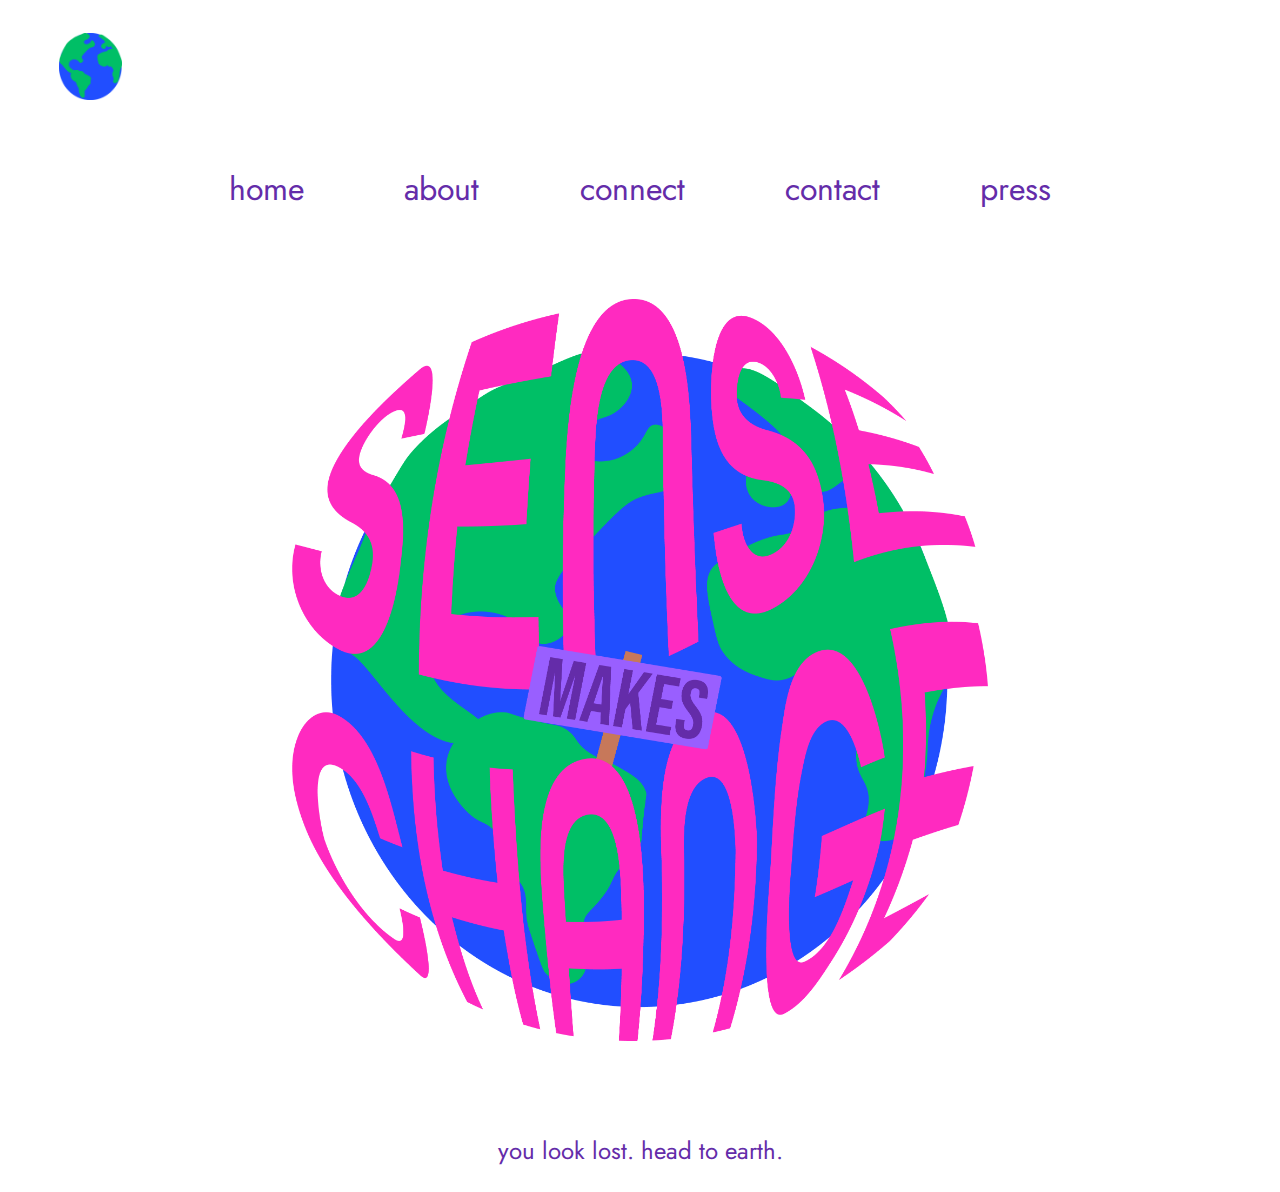
<file: index.html>
<!DOCTYPE html>
<html>
  <head>
    <meta name="viewport" content="width=device-width, initial-scale=1.0">
    <meta charset="utf-8">
    <title>Juno</title>
    <link rel="preconnect" href="https://fonts.googleapis.com">
    <link rel="preconnect" href="https://fonts.gstatic.com" crossorigin>
    <link href="https://fonts.googleapis.com/css2?family=Jost&display=swap" rel="stylesheet">
    <link href="https://fonts.googleapis.com/css2?family=Inter:wght@300&display=swap" rel="stylesheet">
    <link href="style.css" rel="stylesheet" type="text/css" />
    <script src="script.js" defer></script>
  </head>
  <body>
    <div id = "ent">
      <span id = "TNa" style="cursor:pointer" onclick="openNav()"><img id = "earthIMG" src = "assets/home/SMCE.png"></span>
      <div style="font-size:1vw;" id = "topNav">
        <ul id = "TNul">
          <li id = "TNli"><a id = "TNa" href="#">home</a></li>
          <li id = "TNli"><a id = "TNa" href="about.html">about</a></li>
          <li id = "TNli"><a id = "TNa" href="connect.html">connect</a></li>
          <li id = "TNli"><a id = "TNa" href="contact.html">contact</a></li>
          <li id = "TNli"><a id = "TNa" href="press.html">press</a></li>
        </ul>
      </div>


      <!-- Side Navigation bar with Java Script -->

      <div id="mySidenav" class="sidenav">
        <a href="javascript:void(0)" class="closebtn" onclick="closeNav()">&times;</a>
        <!-- heading at the top of the nav bar  -->
        <h1 id = "topics">menu</h1>
        <!-- sub topics that are in circles to differentiate them from the specific topics -->
        <div id = "DVbg">
          <p>know your reps</p>
        </div>
        
        <!-- regular text specific topics -->
        <a href="topics/anatomy/boobs.html">the white house</a>
        <a href="sidecars/reps/senate.html">senate</a>
        <a href="topics/anatomy/boobs.html">house of reps</a>

        <div id = "DVbg">
          <p>BLM</p>
        </div>
        
        <!-- regular text specific topics -->
        <a href="https://www.pb-resources.com" target = "_blank">pb-resources</a>
        <div id = "DVbg">
          <p>repro. rights</p>
        </div>
        
        <!-- regular text specific topics -->
        <a href="topics/anatomy/boobs.html">education</a>
        <a href="topics/anatomy/boobs.html">resources</a>
        <a href="topics/anatomy/boobs.html">donate</a>

        <div id = "DVbg">
          <p>climate</p>
        </div>
        <a href="sidecars/climate/emissions.html">emissions</a>
        <a href="topics/anatomy/boobs.html">two</a>
        <a href="topics/anatomy/boobs.html">three</a>
        <a href="topics/anatomy/boobs.html">four</a>
        <a href="topics/anatomy/boobs.html">five</a>
        <br>
        <br>
        <br>
      </div>

      <!-- Big image area -->

      <div id = "bigIMGHolder"> 
        <img id = "bigIMG" src = "assets/home/SMC.png">
      </div>

      <div id = "mention">
        <p>you look lost. head to earth. </p>
      </div>
    

    </div>
  </body>
</html>
</file>
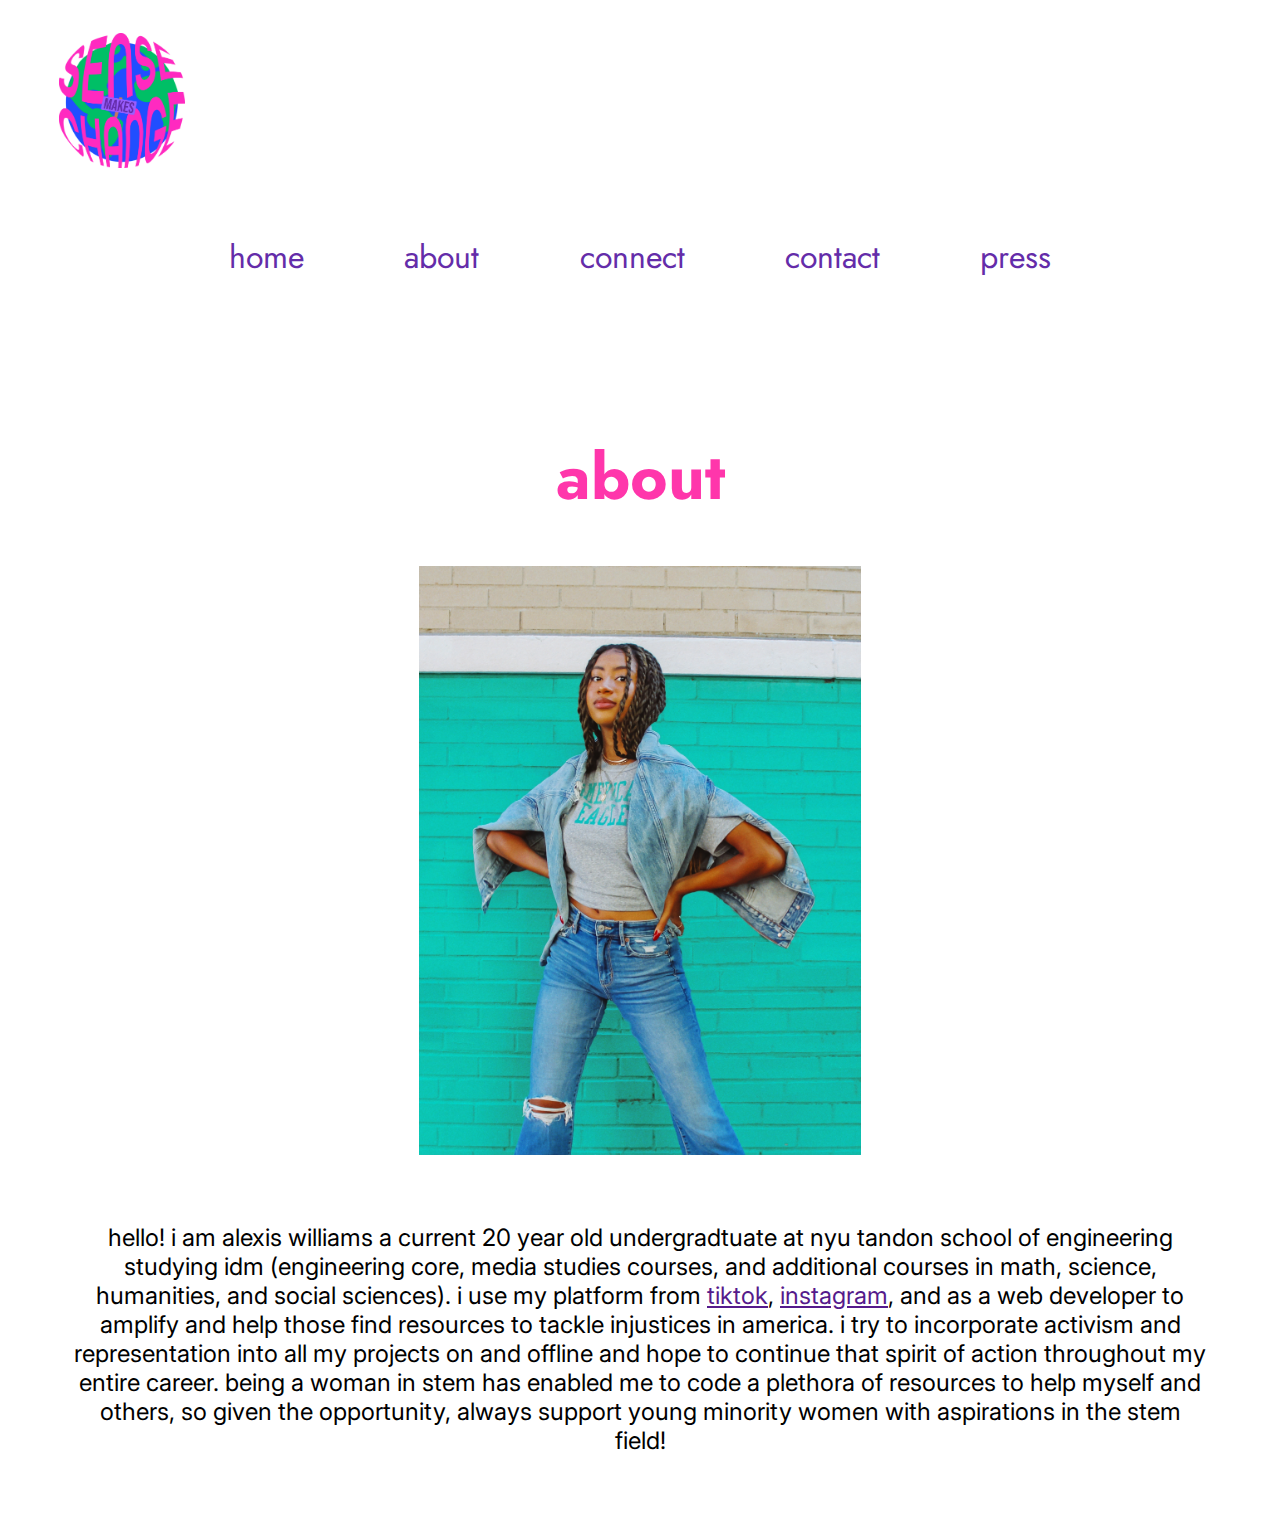
<file: about.html>
<!DOCTYPE html>
<html>
  <head>
    <meta name="viewport" content="width=device-width, initial-scale=1.0">
    <meta charset="utf-8">
    <title>Juno</title>
    <link rel="preconnect" href="https://fonts.googleapis.com">
    <link rel="preconnect" href="https://fonts.gstatic.com" crossorigin>
    <link href="https://fonts.googleapis.com/css2?family=Jost&display=swap" rel="stylesheet">
    <link href="https://fonts.googleapis.com/css2?family=Inter:wght@300&display=swap" rel="stylesheet">
    <link href="style.css" rel="stylesheet" type="text/css" />
    <link href="sidecars.css" rel="stylesheet" type="text/css" />
    <script src="script.js" defer></script>
  </head>
  <body>
    <div id = "ent">
      <span id = "TNa" style="cursor:pointer" onclick="openNav()"><img id = "earthIMG2" src = "assets/home/SMC.png"></span>
      <div style="font-size:1vw;" id = "topNav">
        <ul id = "TNul">
          <li id = "TNli"><a id = "TNa" href="index.html">home</a></li>
          <li id = "TNli"><a id = "TNa"  href="#">about</a></li>
          <li id = "TNli"><a id = "TNa" href="connect.html">connect</a></li>
          <li id = "TNli"><a id = "TNa" href="contact.html">contact</a></li>
          <li id = "TNli"><a id = "TNa" href="press.html">press</a></li>
        </ul>
      </div>


      <!-- Side Navigation bar with Java Script -->

      <div id="mySidenav" class="sidenav">
        <a href="javascript:void(0)" class="closebtn" onclick="closeNav()">&times;</a>
        <!-- heading at the top of the nav bar  -->
        <h1 id = "topics">menu</h1>
        <!-- sub topics that are in circles to differentiate them from the specific topics -->
        <div id = "DVbg">
          <p>know your reps</p>
        </div>
        
        <!-- regular text specific topics -->
        <a href="topics/anatomy/boobs.html">the white house</a>
        <a href="sidecars/reps/senate.html">senate</a>
        <a href="topics/anatomy/boobs.html">house of reps</a>

        <div id = "DVbg">
          <p>BLM</p>
        </div>
        
        <!-- regular text specific topics -->
        <a href="https://www.pb-resources.com" target = "_blank">pb-resources</a>
        <div id = "DVbg">
          <p>Reproductive Rights</p>
        </div>
        
        <!-- regular text specific topics -->
        <a href="topics/anatomy/boobs.html">education</a>
        <a href="topics/anatomy/boobs.html">resources</a>
        <a href="topics/anatomy/boobs.html">donate</a>

        <div id = "DVbg">
          <p>climate</p>
        </div>
        <a href="topics/anatomy/boobs.html">one</a>
        <a href="topics/anatomy/boobs.html">two</a>
        <a href="topics/anatomy/boobs.html">three</a>
        <a href="topics/anatomy/boobs.html">four</a>
        <a href="topics/anatomy/boobs.html">five</a>
        <br>
        <br>
        <br>
      </div>

      <!-- the main stage!! -->

      <div id = "mainStage"> 
        <h1>about</h1>

        <div id = "mainIMG">
          <img id = "centerStageIMG" src = "assets/about/alexis.jpg">
        </div>

        <p>hello! i am alexis williams a current 20 year old undergradtuate at nyu tandon school of engineering studying idm (engineering core, media studies courses, and additional courses in math, science, humanities, and social sciences). i use my platform from <a href = "" target "_blank">tiktok</a>, <a href = "" target "_blank">instagram</a>, and as a web developer to amplify and help those find resources to tackle injustices in america. i try to incorporate activism and representation into all my projects on and offline and hope to continue that spirit of action throughout my entire career. being a woman in stem has enabled me to code a plethora of resources to help myself and others, so given the opportunity, always support young minority women with aspirations in the stem field!</p>




      </div>
    

    </div>
  </body>
</html>
</file>
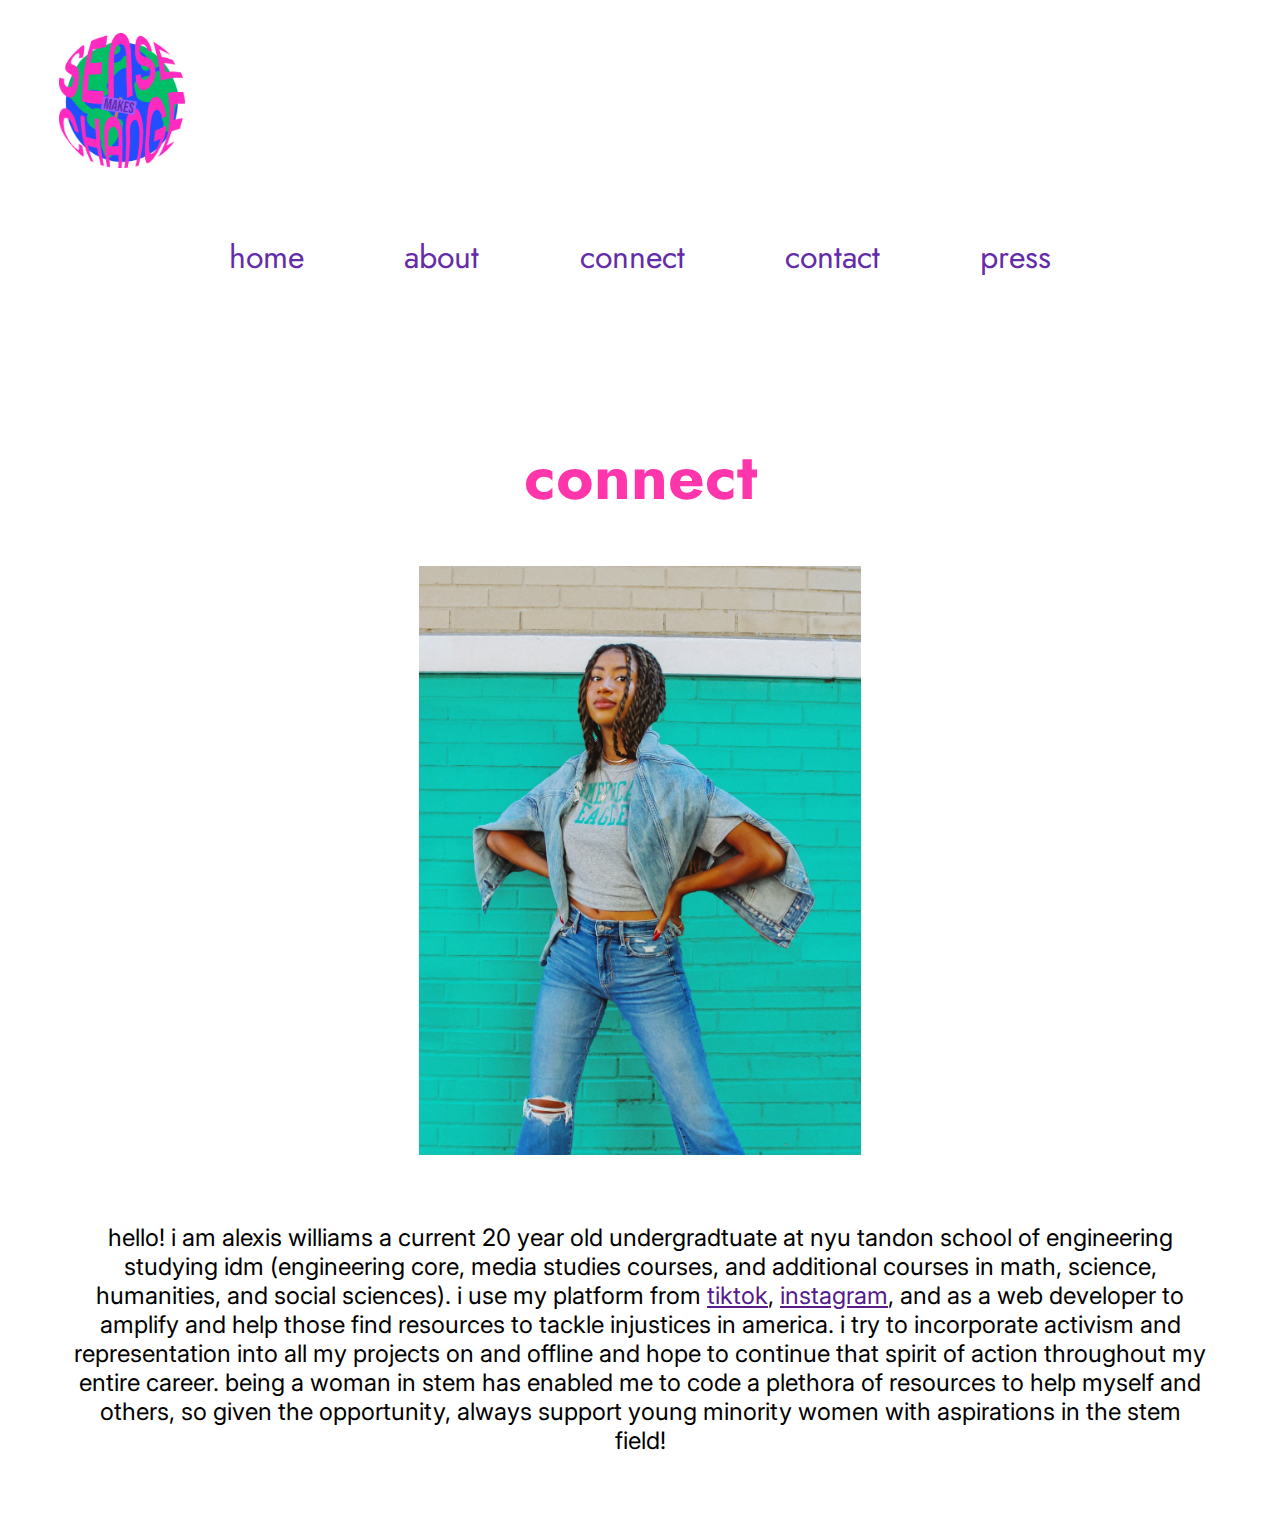
<file: connect.html>
<!DOCTYPE html>
<html>
  <head>
    <meta name="viewport" content="width=device-width, initial-scale=1.0">
    <meta charset="utf-8">
    <title>Juno</title>
    <link rel="preconnect" href="https://fonts.googleapis.com">
    <link rel="preconnect" href="https://fonts.gstatic.com" crossorigin>
    <link href="https://fonts.googleapis.com/css2?family=Jost&display=swap" rel="stylesheet">
    <link href="https://fonts.googleapis.com/css2?family=Inter:wght@300&display=swap" rel="stylesheet">
    <link href="style.css" rel="stylesheet" type="text/css" />
    <link href="sidecars.css" rel="stylesheet" type="text/css" />
    <script src="script.js" defer></script>
  </head>
  <body>
    <div id = "ent">
      <span id = "TNa" style="cursor:pointer" onclick="openNav()"><img id = "earthIMG2" src = "assets/home/SMC.png"></span>
      <div style="font-size:1vw;" id = "topNav">
        <ul id = "TNul">
          <li id = "TNli"><a id = "TNa" href="index.html">home</a></li>
          <li id = "TNli"><a id = "TNa"  href="about.html">about</a></li>
          <li id = "TNli"><a id = "TNa" href="#">connect</a></li>
          <li id = "TNli"><a id = "TNa" href="contact.html">contact</a></li>
          <li id = "TNli"><a id = "TNa" href="press.html">press</a></li>
        </ul>
      </div>


      <!-- Side Navigation bar with Java Script -->

      <div id="mySidenav" class="sidenav">
        <a href="javascript:void(0)" class="closebtn" onclick="closeNav()">&times;</a>
        <!-- heading at the top of the nav bar  -->
        <h1 id = "topics">menu</h1>
        <!-- sub topics that are in circles to differentiate them from the specific topics -->
        <div id = "DVbg">
          <p>know your reps</p>
        </div>
        
        <!-- regular text specific topics -->
        <a href="topics/anatomy/boobs.html">the white house</a>
        <a href="sidecars/reps/senate.html">senate</a>
        <a href="topics/anatomy/boobs.html">house of reps</a>

        <div id = "DVbg">
          <p>BLM</p>
        </div>
        
        <!-- regular text specific topics -->
        <a href="https://www.pb-resources.com" target = "_blank">pb-resources</a>
        <div id = "DVbg">
          <p>Reproductive Rights</p>
        </div>
        
        <!-- regular text specific topics -->
        <a href="topics/anatomy/boobs.html">education</a>
        <a href="topics/anatomy/boobs.html">resources</a>
        <a href="topics/anatomy/boobs.html">donate</a>

        <div id = "DVbg">
          <p>climate</p>
        </div>
        <a href="topics/anatomy/boobs.html">one</a>
        <a href="topics/anatomy/boobs.html">two</a>
        <a href="topics/anatomy/boobs.html">three</a>
        <a href="topics/anatomy/boobs.html">four</a>
        <a href="topics/anatomy/boobs.html">five</a>
        <br>
        <br>
        <br>
      </div>

      <!-- the main stage!! -->

      <div id = "mainStage"> 
        <h1>connect</h1>

        <div id = "mainIMG">
          <img id = "centerStageIMG" src = "assets/about/alexis.jpg">
        </div>

        <p>hello! i am alexis williams a current 20 year old undergradtuate at nyu tandon school of engineering studying idm (engineering core, media studies courses, and additional courses in math, science, humanities, and social sciences). i use my platform from <a href = "" target "_blank">tiktok</a>, <a href = "" target "_blank">instagram</a>, and as a web developer to amplify and help those find resources to tackle injustices in america. i try to incorporate activism and representation into all my projects on and offline and hope to continue that spirit of action throughout my entire career. being a woman in stem has enabled me to code a plethora of resources to help myself and others, so given the opportunity, always support young minority women with aspirations in the stem field!</p>




      </div>
    

    </div>
  </body>
</html>
</file>
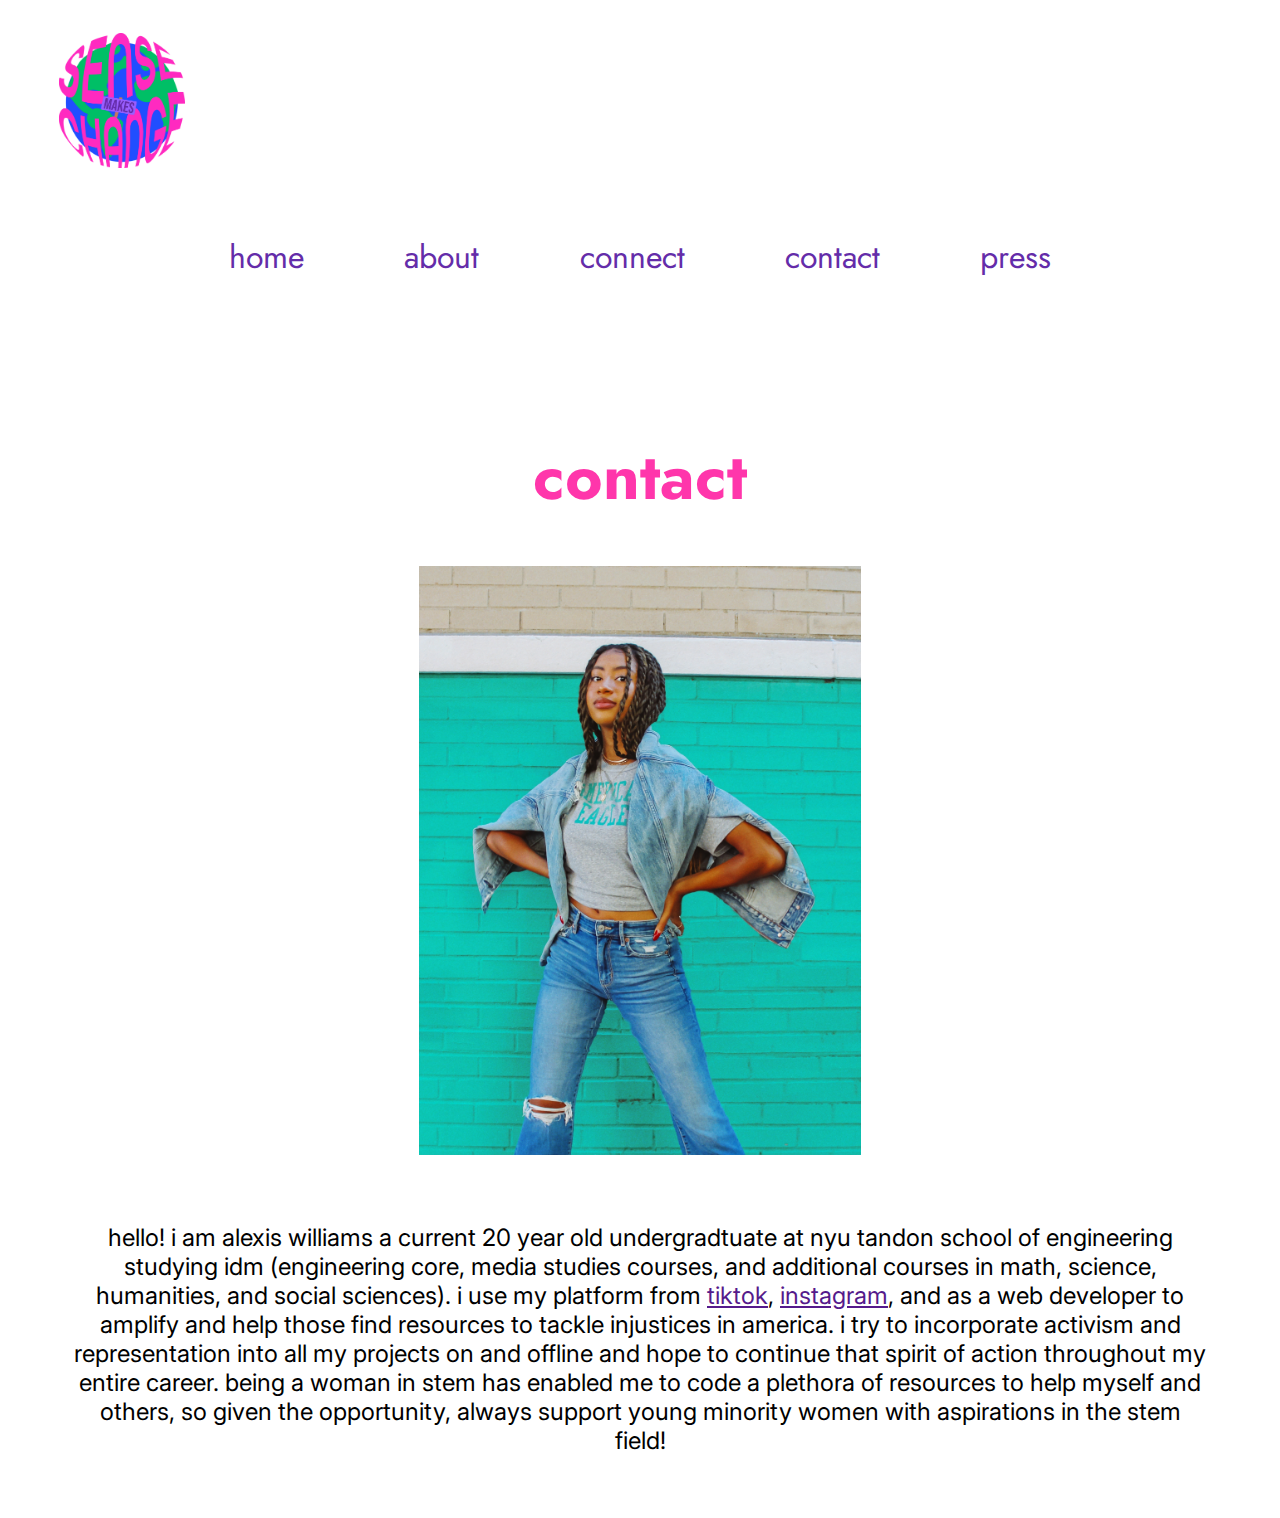
<file: contact.html>
<!DOCTYPE html>
<html>
  <head>
    <meta name="viewport" content="width=device-width, initial-scale=1.0">
    <meta charset="utf-8">
    <title>Juno</title>
    <link rel="preconnect" href="https://fonts.googleapis.com">
    <link rel="preconnect" href="https://fonts.gstatic.com" crossorigin>
    <link href="https://fonts.googleapis.com/css2?family=Jost&display=swap" rel="stylesheet">
    <link href="https://fonts.googleapis.com/css2?family=Inter:wght@300&display=swap" rel="stylesheet">
    <link href="style.css" rel="stylesheet" type="text/css" />
    <link href="sidecars.css" rel="stylesheet" type="text/css" />
    <script src="script.js" defer></script>
  </head>
  <body>
    <div id = "ent">
      <span id = "TNa" style="cursor:pointer" onclick="openNav()"><img id = "earthIMG2" src = "assets/home/SMC.png"></span>
      <div style="font-size:1vw;" id = "topNav">
        <ul id = "TNul">
          <li id = "TNli"><a id = "TNa" href="index.html">home</a></li>
          <li id = "TNli"><a id = "TNa"  href="about.html">about</a></li>
          <li id = "TNli"><a id = "TNa" href="connect.html">connect</a></li>
          <li id = "TNli"><a id = "TNa" href="#">contact</a></li>
          <li id = "TNli"><a id = "TNa" href="press.html">press</a></li>
        </ul>
      </div>


      <!-- Side Navigation bar with Java Script -->

      <div id="mySidenav" class="sidenav">
        <a href="javascript:void(0)" class="closebtn" onclick="closeNav()">&times;</a>
        <!-- heading at the top of the nav bar  -->
        <h1 id = "topics">menu</h1>
        <!-- sub topics that are in circles to differentiate them from the specific topics -->
        <div id = "DVbg">
          <p>know your reps</p>
        </div>
        
        <!-- regular text specific topics -->
        <a href="topics/anatomy/boobs.html">the white house</a>
        <a href="sidecars/reps/senate.html">senate</a>
        <a href="topics/anatomy/boobs.html">house of reps</a>

        <div id = "DVbg">
          <p>BLM</p>
        </div>
        
        <!-- regular text specific topics -->
        <a href="https://www.pb-resources.com" target = "_blank">pb-resources</a>
        <div id = "DVbg">
          <p>Reproductive Rights</p>
        </div>
        
        <!-- regular text specific topics -->
        <a href="topics/anatomy/boobs.html">education</a>
        <a href="topics/anatomy/boobs.html">resources</a>
        <a href="topics/anatomy/boobs.html">donate</a>

        <div id = "DVbg">
          <p>climate</p>
        </div>
        <a href="topics/anatomy/boobs.html">one</a>
        <a href="topics/anatomy/boobs.html">two</a>
        <a href="topics/anatomy/boobs.html">three</a>
        <a href="topics/anatomy/boobs.html">four</a>
        <a href="topics/anatomy/boobs.html">five</a>
        <br>
        <br>
        <br>
      </div>

      <!-- the main stage!! -->

      <div id = "mainStage"> 
        <h1>contact</h1>

        <div id = "mainIMG">
          <img id = "centerStageIMG" src = "assets/about/alexis.jpg">
        </div>

        <p>hello! i am alexis williams a current 20 year old undergradtuate at nyu tandon school of engineering studying idm (engineering core, media studies courses, and additional courses in math, science, humanities, and social sciences). i use my platform from <a href = "" target "_blank">tiktok</a>, <a href = "" target "_blank">instagram</a>, and as a web developer to amplify and help those find resources to tackle injustices in america. i try to incorporate activism and representation into all my projects on and offline and hope to continue that spirit of action throughout my entire career. being a woman in stem has enabled me to code a plethora of resources to help myself and others, so given the opportunity, always support young minority women with aspirations in the stem field!</p>




      </div>
    

    </div>
  </body>
</html>
</file>
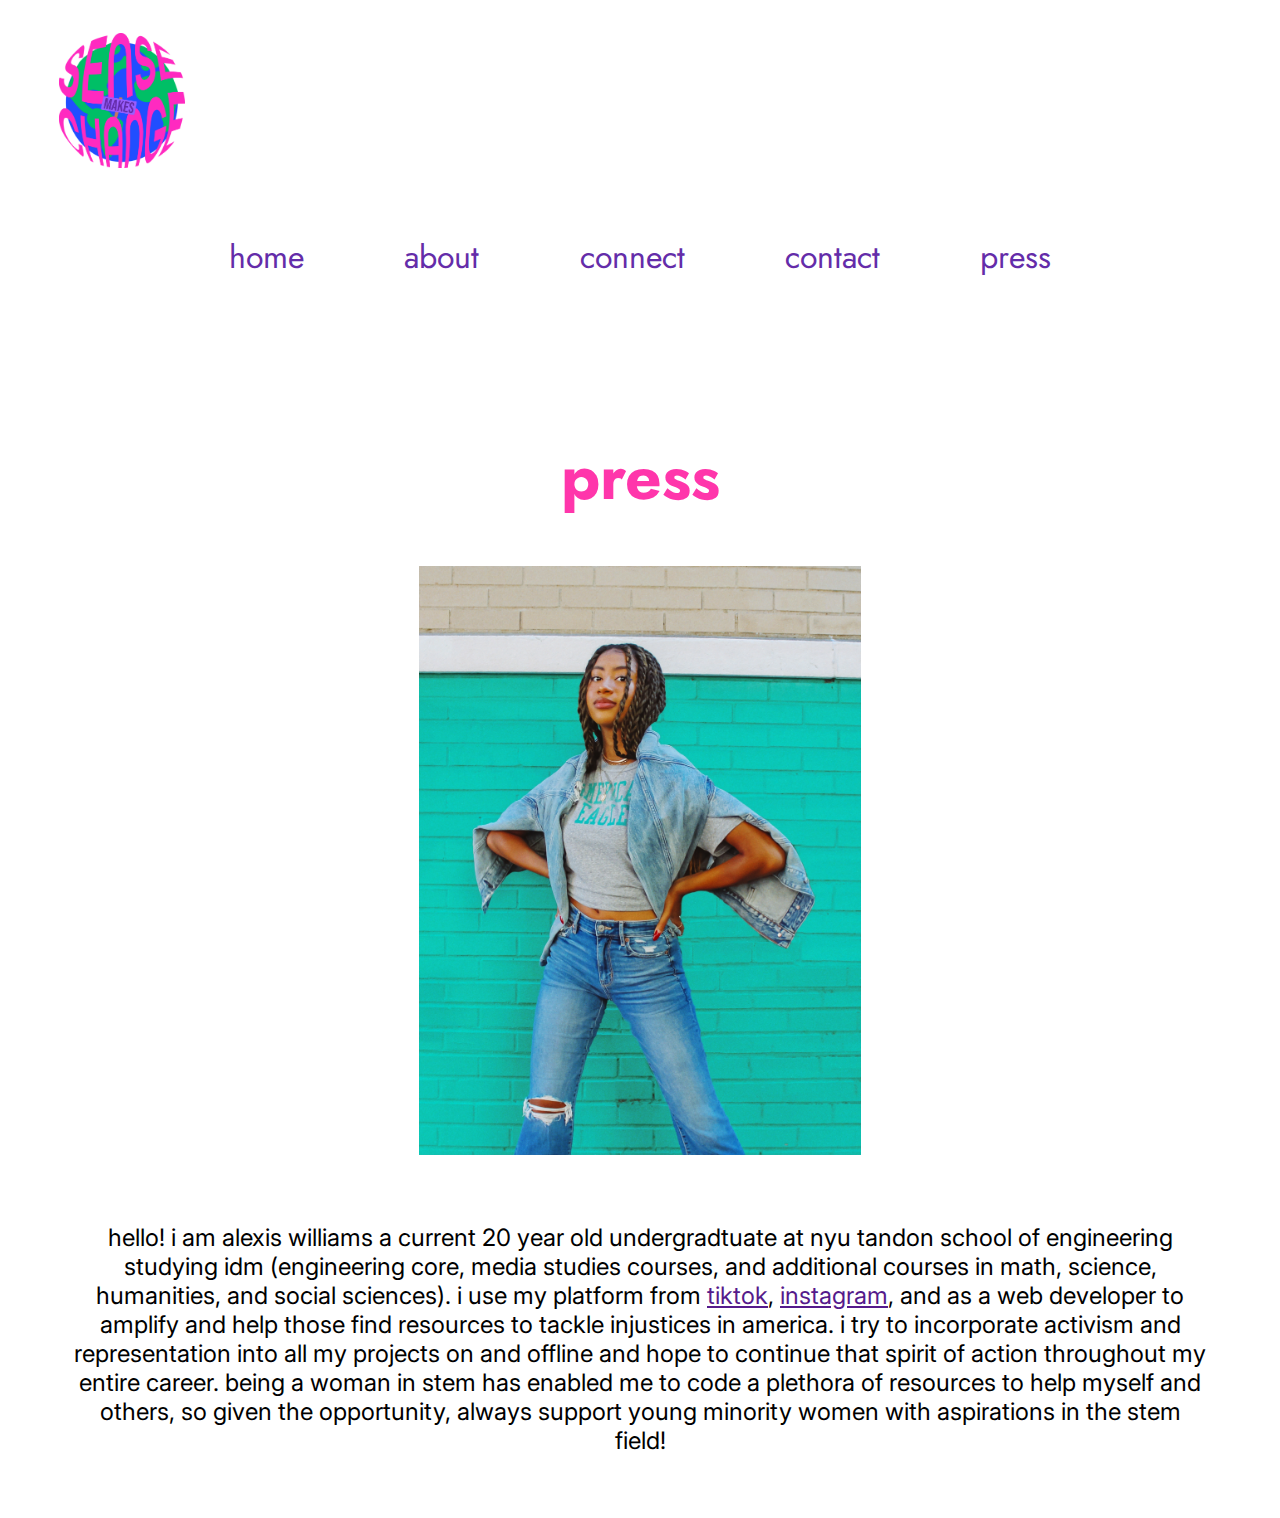
<file: press.html>
<!DOCTYPE html>
<html>
  <head>
    <meta name="viewport" content="width=device-width, initial-scale=1.0">
    <meta charset="utf-8">
    <title>Juno</title>
    <link rel="preconnect" href="https://fonts.googleapis.com">
    <link rel="preconnect" href="https://fonts.gstatic.com" crossorigin>
    <link href="https://fonts.googleapis.com/css2?family=Jost&display=swap" rel="stylesheet">
    <link href="https://fonts.googleapis.com/css2?family=Inter:wght@300&display=swap" rel="stylesheet">
    <link href="style.css" rel="stylesheet" type="text/css" />
    <link href="sidecars.css" rel="stylesheet" type="text/css" />
    <script src="script.js" defer></script>
  </head>
  <body>
    <div id = "ent">
      <span id = "TNa" style="cursor:pointer" onclick="openNav()"><img id = "earthIMG2" src = "assets/home/SMC.png"></span>
      <div style="font-size:1vw;" id = "topNav">
        <ul id = "TNul">
          <li id = "TNli"><a id = "TNa" href="index.html">home</a></li>
          <li id = "TNli"><a id = "TNa"  href="about.html">about</a></li>
          <li id = "TNli"><a id = "TNa" href="connect.html">connect</a></li>
          <li id = "TNli"><a id = "TNa" href="contact.html">contact</a></li>
          <li id = "TNli"><a id = "TNa" href="#">press</a></li>
        </ul>
      </div>


      <!-- Side Navigation bar with Java Script -->

      <div id="mySidenav" class="sidenav">
        <a href="javascript:void(0)" class="closebtn" onclick="closeNav()">&times;</a>
        <!-- heading at the top of the nav bar  -->
        <h1 id = "topics">menu</h1>
        <!-- sub topics that are in circles to differentiate them from the specific topics -->
        <div id = "DVbg">
          <p>know your reps</p>
        </div>
        
        <!-- regular text specific topics -->
        <a href="topics/anatomy/boobs.html">the white house</a>
        <a href="sidecars/reps/senate.html">senate</a>
        <a href="topics/anatomy/boobs.html">house of reps</a>

        <div id = "DVbg">
          <p>BLM</p>
        </div>
        
        <!-- regular text specific topics -->
        <a href="https://www.pb-resources.com" target = "_blank">pb-resources</a>
        <div id = "DVbg">
          <p>Reproductive Rights</p>
        </div>
        
        <!-- regular text specific topics -->
        <a href="topics/anatomy/boobs.html">education</a>
        <a href="topics/anatomy/boobs.html">resources</a>
        <a href="topics/anatomy/boobs.html">donate</a>

        <div id = "DVbg">
          <p>climate</p>
        </div>
        <a href="topics/anatomy/boobs.html">one</a>
        <a href="topics/anatomy/boobs.html">two</a>
        <a href="topics/anatomy/boobs.html">three</a>
        <a href="topics/anatomy/boobs.html">four</a>
        <a href="topics/anatomy/boobs.html">five</a>
        <br>
        <br>
        <br>
      </div>

      <!-- the main stage!! -->

      <div id = "mainStage"> 
        <h1>press</h1>

        <div id = "mainIMG">
          <img id = "centerStageIMG" src = "assets/about/alexis.jpg">
        </div>

        <p>hello! i am alexis williams a current 20 year old undergradtuate at nyu tandon school of engineering studying idm (engineering core, media studies courses, and additional courses in math, science, humanities, and social sciences). i use my platform from <a href = "" target "_blank">tiktok</a>, <a href = "" target "_blank">instagram</a>, and as a web developer to amplify and help those find resources to tackle injustices in america. i try to incorporate activism and representation into all my projects on and offline and hope to continue that spirit of action throughout my entire career. being a woman in stem has enabled me to code a plethora of resources to help myself and others, so given the opportunity, always support young minority women with aspirations in the stem field!</p>




      </div>
    

    </div>
  </body>
</html>
</file>
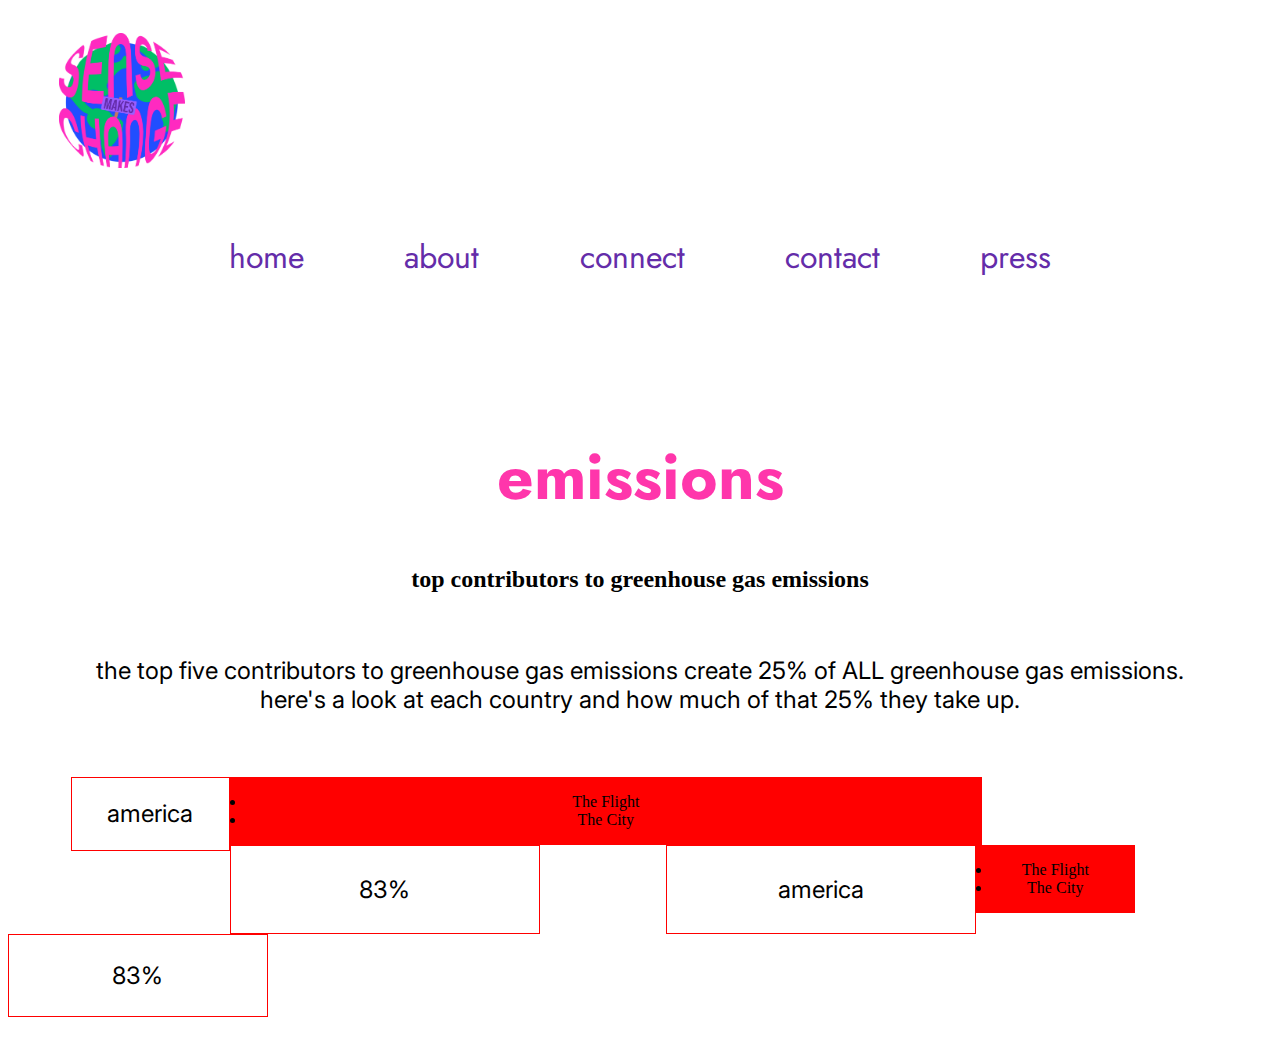
<file: sidecars/climate/emissions.html>
<!DOCTYPE html>
<html>
  <head>
    <meta name="viewport" content="width=device-width, initial-scale=1.0">
    <meta charset="utf-8">
    <title>Juno</title>
    <link rel="preconnect" href="https://fonts.googleapis.com">
    <link rel="preconnect" href="https://fonts.gstatic.com" crossorigin>
    <link href="https://fonts.googleapis.com/css2?family=Jost&display=swap" rel="stylesheet">
    <link href="https://fonts.googleapis.com/css2?family=Inter:wght@300&display=swap" rel="stylesheet">
    <link href="../../style.css" rel="stylesheet" type="text/css" />
    <link href="../../sidecars.css" rel="stylesheet" type="text/css" />
    <link href="style.css" rel="stylesheet" type="text/css" />
    <script src="../../script.js" defer></script>
    <link href="https://cdn.jsdelivr.net/npm/bootstrap@5.0.0-beta1/dist/css/bootstrap.min.css" rel="stylesheet" integrity="sha384-giJF6kkoqNQ00vy+HMDP7azOuL0xtbfIcaT9wjKHr8RbDVddVHyTfAAsrekwKmP1" crossorigin="anonymous">
  </head>
  <body>
    <div id = "ent">
      <span id = "TNa" style="cursor:pointer" onclick="openNav()"><img id = "earthIMG2" src = "../../assets/home/SMC.png"></span>
      <div style="font-size:1vw;" id = "topNav">
        <ul id = "TNul">
          <li id = "TNli"><a id = "TNa" href="index.html">home</a></li>
          <li id = "TNli"><a id = "TNa"  href="about.html">about</a></li>
          <li id = "TNli"><a id = "TNa" href="#">connect</a></li>
          <li id = "TNli"><a id = "TNa" href="contact.html">contact</a></li>
          <li id = "TNli"><a id = "TNa" href="press.html">press</a></li>
        </ul>
      </div>


      <!-- Side Navigation bar with Java Script -->

      <div id="mySidenav" class="sidenav">
        <a href="javascript:void(0)" class="closebtn" onclick="closeNav()">&times;</a>
        <!-- heading at the top of the nav bar  -->
        <h1 id = "topics">menu</h1>
        <!-- sub topics that are in circles to differentiate them from the specific topics -->
        <div id = "DVbg">
          <p>know your reps</p>
        </div>
        
        <!-- regular text specific topics -->
        <a href="topics/anatomy/boobs.html">the white house</a>
        <a href="sidecars/reps/senate.html">senate</a>
        <a href="topics/anatomy/boobs.html">house of reps</a>

        <div id = "DVbg">
          <p>BLM</p>
        </div>
        
        <!-- regular text specific topics -->
        <a href="https://www.pb-resources.com" target = "_blank">pb-resources</a>
        <div id = "DVbg">
          <p>Reproductive Rights</p>
        </div>
        
        <!-- regular text specific topics -->
        <a href="topics/anatomy/boobs.html">education</a>
        <a href="topics/anatomy/boobs.html">resources</a>
        <a href="topics/anatomy/boobs.html">donate</a>

        <div id = "DVbg">
          <p>climate</p>
        </div>
        <a href="topics/anatomy/boobs.html">one</a>
        <a href="topics/anatomy/boobs.html">two</a>
        <a href="topics/anatomy/boobs.html">three</a>
        <a href="topics/anatomy/boobs.html">four</a>
        <a href="topics/anatomy/boobs.html">five</a>
        <br>
        <br>
        <br>
      </div>

      <!-- the main stage!! -->

      <div id = "mainStage"> 
        <h1>emissions</h1>

        <h2>top contributors to greenhouse gas emissions</h2>

        <p>the top five contributors to greenhouse gas emissions create 25% of ALL greenhouse gas emissions. here's a look at each country and how much of that 25% they take up.</p>

        <div class="menu" id = "set1">
          <p>america</p>
        </div>

        <div class="main" id = "set2">
            <li>The Flight</li>
            <li>The City</li>
        </div>
        <div class="last" id = "set3">
            <p>83%</p>
        </div>

        <div class="menu" id = "set3">
          <p>america</p>
        </div>

        <div class="main" id = "set4">
            <li>The Flight</li>
            <li>The City</li>
        </div>
        <div class="last" id = "set5">
            <p>83%</p>
        </div>





      </div>
      <div id = "spacer"></div>
    

    </div>
  </body>
</html>
</file>
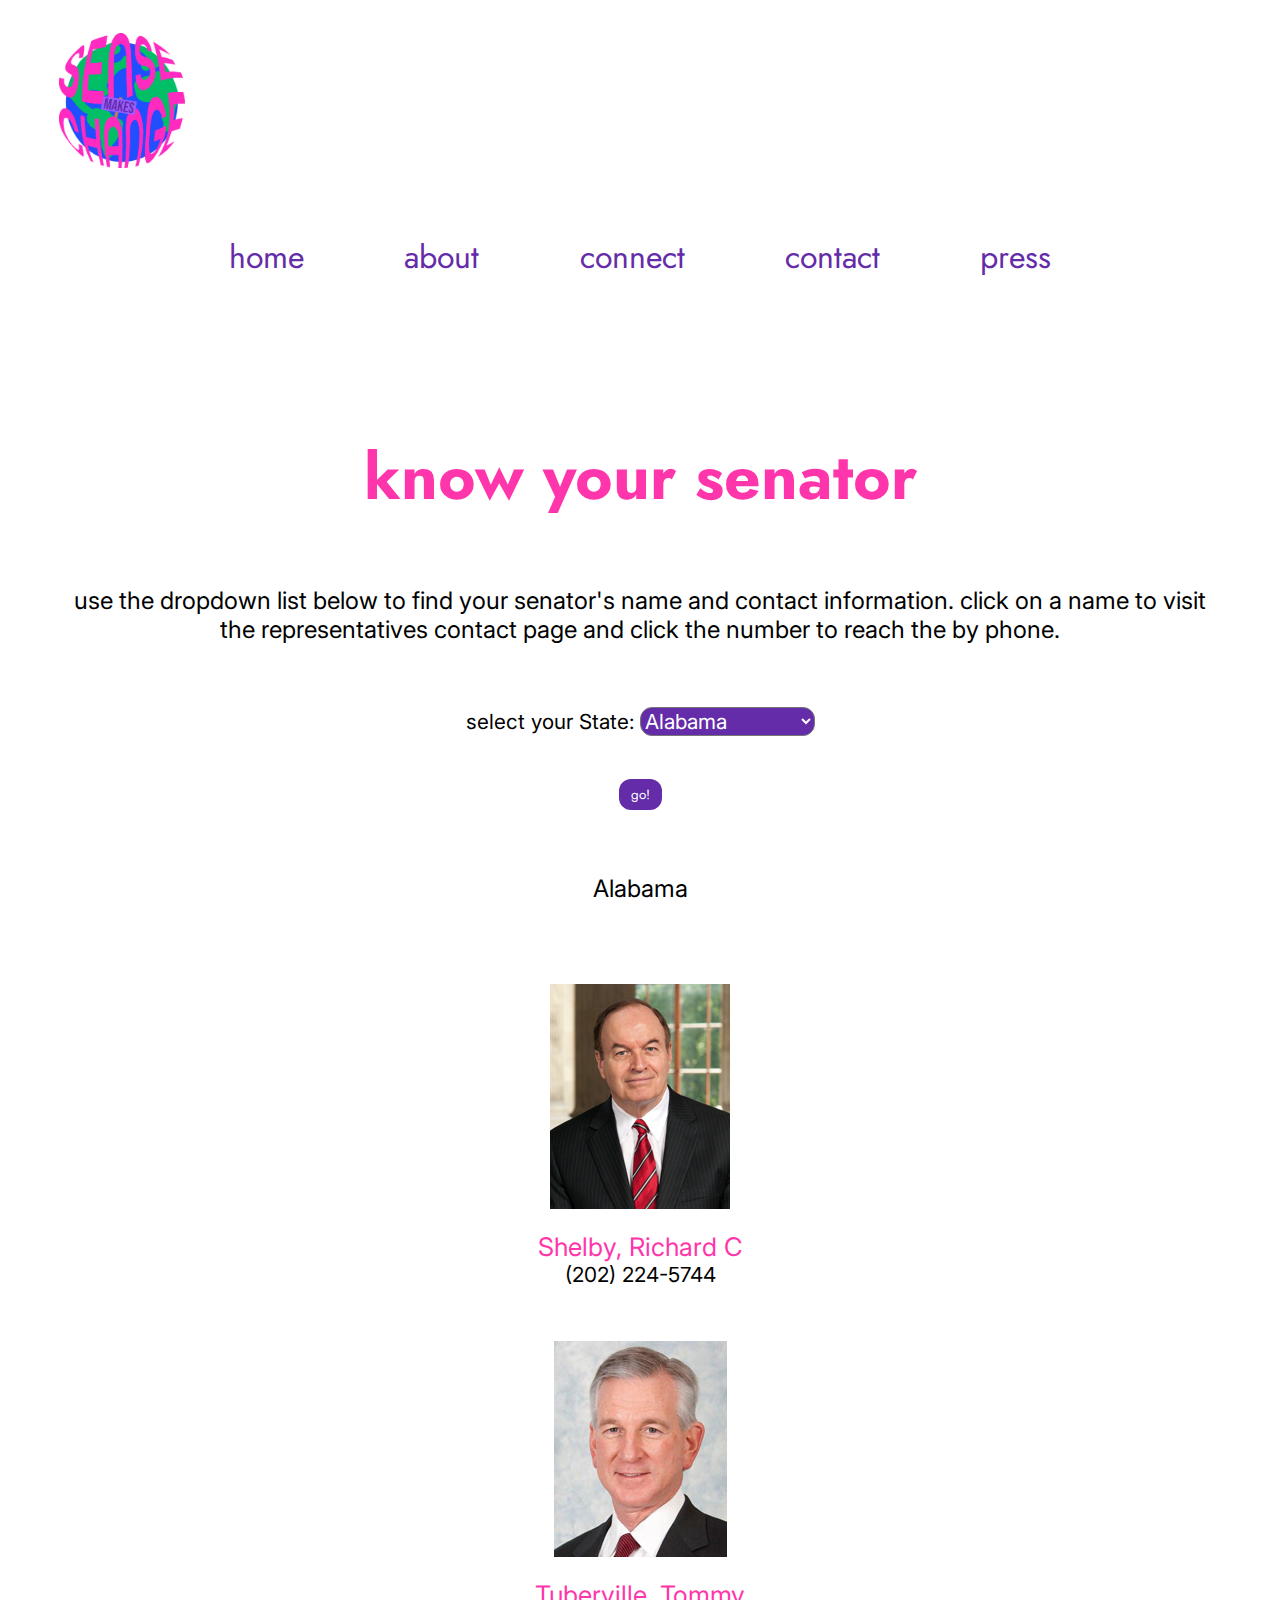
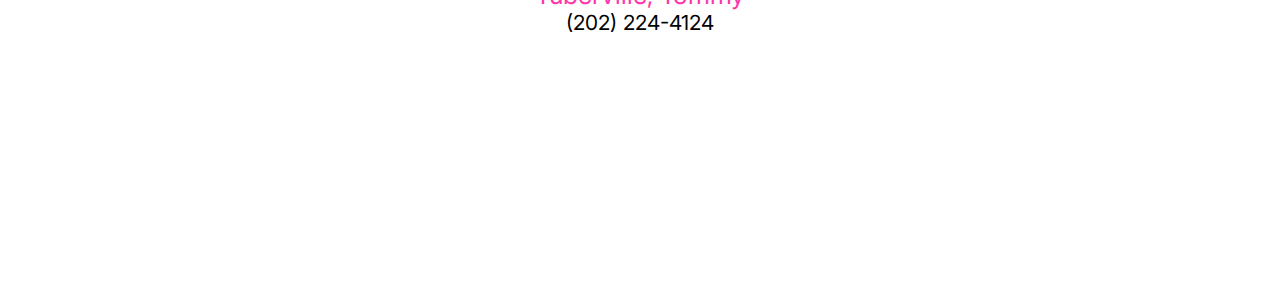
<file: sidecars/reps/senate.html>
<!DOCTYPE html>
<html>
  <head>
    <meta name="viewport" content="width=device-width, initial-scale=1.0">
    <meta charset="utf-8">
    <title>Juno</title>
    <link rel="preconnect" href="https://fonts.googleapis.com">
    <link rel="preconnect" href="https://fonts.gstatic.com" crossorigin>
    <link href="https://fonts.googleapis.com/css2?family=Jost&display=swap" rel="stylesheet">
    <link href="https://fonts.googleapis.com/css2?family=Inter:wght@300&display=swap" rel="stylesheet">
    <link href="../../style.css" rel="stylesheet" type="text/css" />
    <link href="../../sidecars.css" rel="stylesheet" type="text/css" />
    <link href="style.css" rel="stylesheet" type="text/css" />
    <script src="script.js" defer></script>
    <script src="../../script.js" defer></script>
    <link href="https://cdn.jsdelivr.net/npm/bootstrap@5.0.0-beta1/dist/css/bootstrap.min.css" rel="stylesheet" integrity="sha384-giJF6kkoqNQ00vy+HMDP7azOuL0xtbfIcaT9wjKHr8RbDVddVHyTfAAsrekwKmP1" crossorigin="anonymous">
  </head>
  <body>
    <div id = "ent">
      <span id = "TNa" style="cursor:pointer" onclick="openNav()"><img id = "earthIMG2" src = "../../assets/home/SMC.png"></span>
      <div style="font-size:1vw;" id = "topNav">
        <ul id = "TNul">
          <li id = "TNli"><a id = "TNa" href="../../index.html">home</a></li>
          <li id = "TNli"><a id = "TNa"  href="../../about.html">about</a></li>
          <li id = "TNli"><a id = "TNa" href="../../connect.html">connect</a></li>
          <li id = "TNli"><a id = "TNa" href="../../contact.html">contact</a></li>
          <li id = "TNli"><a id = "TNa" href="../../press.html">press</a></li>
        </ul>
      </div>


      <!-- Side Navigation bar with Java Script -->

      <div id="mySidenav" class="sidenav">
        <a href="javascript:void(0)" class="closebtn" onclick="closeNav()">&times;</a>
        <!-- heading at the top of the nav bar  -->
        <h1 id = "topics">menu</h1>
        <!-- sub topics that are in circles to differentiate them from the specific topics -->
        <div id = "DVbg">
          <p>know your reps</p>
        </div>
        
        <!-- regular text specific topics -->
        <a href="sidecars/reps/boobs.html">the white house</a>
        <a href="#">senate</a>
        <a href="topics/anatomy/boobs.html">house of reps</a>

        <div id = "DVbg">
          <p>BLM</p>
        </div>
        
        <!-- regular text specific topics -->
        <a href="https://www.pb-resources.com" target = "_blank">pb-resources</a>
        <div id = "DVbg">
          <p>Reproductive Rights</p>
        </div>
        
        <!-- regular text specific topics -->
        <a href="topics/anatomy/boobs.html">education</a>
        <a href="topics/anatomy/boobs.html">resources</a>
        <a href="topics/anatomy/boobs.html">donate</a>

        <div id = "DVbg">
          <p>climate</p>
        </div>
        <a href="topics/anatomy/boobs.html">one</a>
        <a href="topics/anatomy/boobs.html">two</a>
        <a href="topics/anatomy/boobs.html">three</a>
        <a href="topics/anatomy/boobs.html">four</a>
        <a href="topics/anatomy/boobs.html">five</a>
        <br>
        <br>
        <br>
      </div>

      <!-- the main stage!! -->

      <div id = "mainStage"> 
        <h1>know your senator</h1>

        <div id = "exp">
          <p>use the dropdown list below to find your senator's name and contact information. click on a name to visit the representatives contact page and click the number to reach the by phone.</p>
        </div>

        <label id = "stateLabel" for="states">select your State: </label>
        <select name="state" id="state">
          <option value = "Alabama">Alabama</option>
          <option value = "Alaska">Alaska</option>
          <option value = "Arizona">Arizona</option>
          <option value = "Arkansas">Arkansas</option>
          <option value = "California">California</option>
          <option value = "Colorado">Colorado</option>
          <option value = "Connecticut">Connecticut</option>
          <option value = "Delaware">Delaware</option>
          <option value = "Florida">Florida</option>
          <option value = "Georgia">Georgia</option>
          <option value = "Hawaii">Hawaii</option>
          <option value = "Idaho">Idaho</option>
          <option value = "Illinois">Illinois</option>
          <option value = "Indiana">Indiana</option>
          <option value = "Iowa">Iowa</option>
          <option value = "Kansas">Kansas</option>
          <option value = "Kentucky">Kentucky</option>
          <option value = "Louisiana">Louisiana</option>
          <option value = "Maine">Maine</option>
          <option value = "Maryland">Maryland</option>
          <option value = "Massachusetts">Massachusetts</option>
          <option value = "Michigan">Michigan</option>
          <option value = "Minnesota">Minnesota</option>
          <option value = "Mississippi">Mississippi</option>
          <option value = "Missouri">Missouri</option>
          <option value = "Montana">Montana</option>
          <option value = "Nebraska">Nebraska</option>
          <option value = "Nevada">Nevada</option>
          <option value = "New Hampshire">New Hampshire</option>
          <option value = "New Jersey">New Jersey</option>
          <option value = "New Mexico">New Mexico</option>
          <option value = "New York">New York</option>
          <option value = "North Carolina">North Carolina</option>
          <option value = "North Dakota">North Dakota</option>
          <option value = "Ohio">Ohio</option>
          <option value = "Oklahoma">Oklahoma</option>
          <option value = "Oregon">Oregon</option>
          <option value = "Pennsylvania">Pennsylvania</option>
          <option value = "Rhode Island">Rhode Island</option>
          <option value = "South Carolina">South Carolina</option>
          <option value = "South Dakota">South Dakota</option>
          <option value = "Tennessee">Tennessee</option>
          <option value = "Texas">Texas</option>
          <option value = "Utah">Utah</option>
          <option value = "Vermont">Vermont</option>
          <option value = "Virginia">Virginia</option>
          <option value = "Washington">Washington</option>
          <option value = "West Virginia">West Virginia</option>
          <option value = "Wisconsin">Wisconsin</option>
          <option value = "Wyoming">Wyoming</option>
        </select>
        <br><br>
        <button id = "subButton" onclick="func1()">go!</button>
        
        <div id = "sec2">
          <p id = "info">Alabama</p>
          <br>

          <div class="container">
              <div class="row">
                <div class="col-sm">
                  <img id = "img1" src = "assets/senators/ALR.jpg">
                  <br><br>
                  <a class = "titles" id = "name1" href="https://www.senate.gov/" target = "_blank">Shelby, Richard C</a>
                  <br>
                  <a class = "titles" href = "tel:2022245744" id = "phone1">(202) 224-5744</a>
                  <br><br><br><br>
                </div>
                <div id = "part2" class="col-sm">
                  <img id = "img2" src = "assets/senators/ALT.jpg">
                  <br><br>
                  <a class = "titles" id = "name2" href="https://www.senate.gov/" target = "_blank">Tuberville, Tommy</a>
                  <br>
                  <a class = "titles" href = "2022244124" id = "phone2">(202) 224-4124</a>
                </div>
              </div>
            </div>
        </div>

        <div id = "spacer"></div>




      </div>
    

    </div>
  </body>
</html>
</file>
<file: style.css>
/* top navigation css */

#topNav{
  padding: 25px;
  text-align: center;
}

#TNul {
  list-style-type: none;
  margin: 0;
  padding: 0;
}

#TNli {
  display: inline;
}

@media screen and (min-width: 601px) {
  #TNa{
    color: #642ca9;
    text-decoration: none;
    font-family: 'Jost', sans-serif;
    font-size: 250%;
    padding: 4%;
  }
  #topNav{
    margin-top: 2%;
  }

  #earthIMG{
    width: 5%;
    height: auto;
    margin-top: 2%;
  }
  #earthIMG2{
    width: 10%;
    height: auto;
    margin-top: 2%;
  }
}

@media screen and (max-width: 600px) {
  #TNa{
    color: #642ca9;
    text-decoration: none;
    font-family: 'Jost', sans-serif;
    font-size: 470%;
    padding: 2%;
  }

  #topNav{
    margin-top: 5%;
  }

  #earthIMG{
    width: 10%;
    height: auto;
  }
  #earthIMG2{
    width: 20%;
    height: auto;
    margin-top: 2%;
  }
}





/* side nav bar */

#topics{
  /* setting the spacing, color, font, and size for side nav bar title */
  color: #ff36ab;
  font-size: 300%;
  font-family: 'Jost', sans-serif;
}

#DVbg{
  background-color: #ff36ab;
  margin-left: 20%;
  margin-right: 20%;
  border-radius: 15px 50px;
}



.sidenav {
  /* setting the size, positioning, spacing, color, and animation for the side nav bar itself  */
  height: 100%;
  width: 0;
  position: fixed;
  z-index: 1;
  top: 0;
  left: 0;
  background-color: #ffff;
  overflow-x: hidden;
  transition: 0.5s;
  padding-top: 60px;
  text-align: center;
}

.sidenav a {
  /* setting the spacing, removing underlines, size, font, color, display and animation for the links in the side nav bar  */
  text-decoration: none;
  font-size: 130%;
  color: #642ca9;
  display: block;
  transition: 0.3s;
  font-family: 'Inter', sans-serif;
}

.sidenav p{
  color: white;
  padding: 10px;
  font-family: 'Jost', sans-serif;
}

.sidenav a:hover {
  /* setting color for when the side nav bar links are hovered over  */
  color: #ff36ab;
}

.sidenav .closebtn {
  /* setting the positioning, size, and spacing for the side nav bar close button */
  position: absolute;
  top: 0;
  right: 25px;
  font-size: 36px;
  margin-left: 50px;
}

/* media query for edge cases in window height  */
@media screen and (max-height: 450px) {
  /* adjusting the side nav bar spacing for special cases  */
  .sidenav {padding-top: 15px;}
  .sidenav a {font-size: 18px;}
}

@media screen and (min-width: 601px) {
  .sidenav p {
    font-size: 160%;
  }
}

@media screen and (max-width: 600px) {
  .sidenav p {
    font-size: 140%;
  }
}

/* big image and mention styling */

#bigIMGHolder{
  text-align: center;
}
#mention{
  text-align:center;
  color: #642ca9;
  font-family: 'Jost', sans-serif;
}



@media screen and (min-width: 601px) {
  #bigIMG{
    width: 55%;
    height: auto;
    margin-top: 5%;
  }
  #mention{
    margin-top:7%;
    font-size: 150%;
  }
  #spacer{
    padding: 10%;
  }
}

@media screen and (max-width: 600px) {
  #bigIMG{
    width: 70%;
    height: auto;
    margin-top: 5%;
  }
  #mention{
    margin-top: 10%;
    font-size: 80%;
  }
  #spacer{
    padding: 20%;
  }
}
</file>
<file: sidecars.css>
/* about page? or generals idk */

#mainStage h1 {
  text-align: center;
  color: #ff36ab;
  font-family: 'Jost', sans-serif;
}
#mainIMG{
  text-align: center;
}

#mainStage{
  text-align: center;
}

#mainStage p{
  font-family: 'Inter', sans-serif;
}

@media screen and (min-width: 601px) {
  #mainStage p{
    margin: 5%;
    font-size: 150%;
  }
  #mainStage h1 {
    margin-top: 10%;
    font-size: 400%;
  }
  #centerStageIMG{
    width: 35%;
    height: auto;
  }

}

@media screen and (max-width: 600px) {
  #mainStage p{
    margin: 5%;
    font-size: 100%;
  }
  #mainStage h1 {
      margin-top: 0.5%;
      font-size: 300%;
    }
  #centerStageIMG{
    width: 60%;
    height: auto;
  }
}
</file>
<file: sidecars/climate/style.css>
#mainstage{
  margin-left: 10%;
  margin-right: 10%;
}

.menu {
  margin-left: 5%;
  
  float: left;
  padding: 15px;
  border: 1px solid red;
}

.main {
  
  float: left;
  padding: 15px;
  border: 1px solid red;
  background-color: red;
}

.last {
  margin-right: 5%;
  
  float: left;
  padding: 15px;
  border: 1px solid red;
}

/* position number 1 */

#set1{
  width: 10%;
}

#set2{
  width: 57%;
}

#set3{
width: 22%;
}

/* position number 2 */

#set4{
  width: 10%;
}

#set5{
  width: 18%;
}

#set6{
width: 61%;
}
</file>
<file: sidecars/reps/style.css>
#stateLabel{
  font-family: 'Inter', sans-serif;
}

.titles{
  font-family: 'Inter', sans-serif;
  text-decoration: none;
}

#state{
  font-family: 'Inter', sans-serif;
  background-color: #642ca9;
  border-radius: 12px;
  color: white;
}

#name1, #name2{
  color: #ff36ab;
}

#phone1, #phone2{
  color: black;
}

#subButton{
  border-radius: 12px;
  padding: 6px 12px;
  font-family: 'Jost', sans-serif;
  background-color: #642ca9;
  color: white;
  border: none;
}

@media screen and (min-width: 601px) {
  #subButton {
    margin-top: 2%;
  }
  #stateLabel{
    font-size: 130%;
  }
  .titles{
    font-size: 130%;
  }
  #name1, #name2{
    font-size: 160%;
  }
  #state{
    font-size: 130%;
  }
}

@media screen and (max-width: 600px) {
  #subButton {
    margin-top: 5%;
  }
  #stateLabel{
    font-size: 120%;
    margin-top: 5%;
  }
  .titles{
    font-size: 130%;
  }
  #name1, #name2{
    font-size: 130%;
  }
  #state{
    font-size: 120%;
  }
}
</file>
